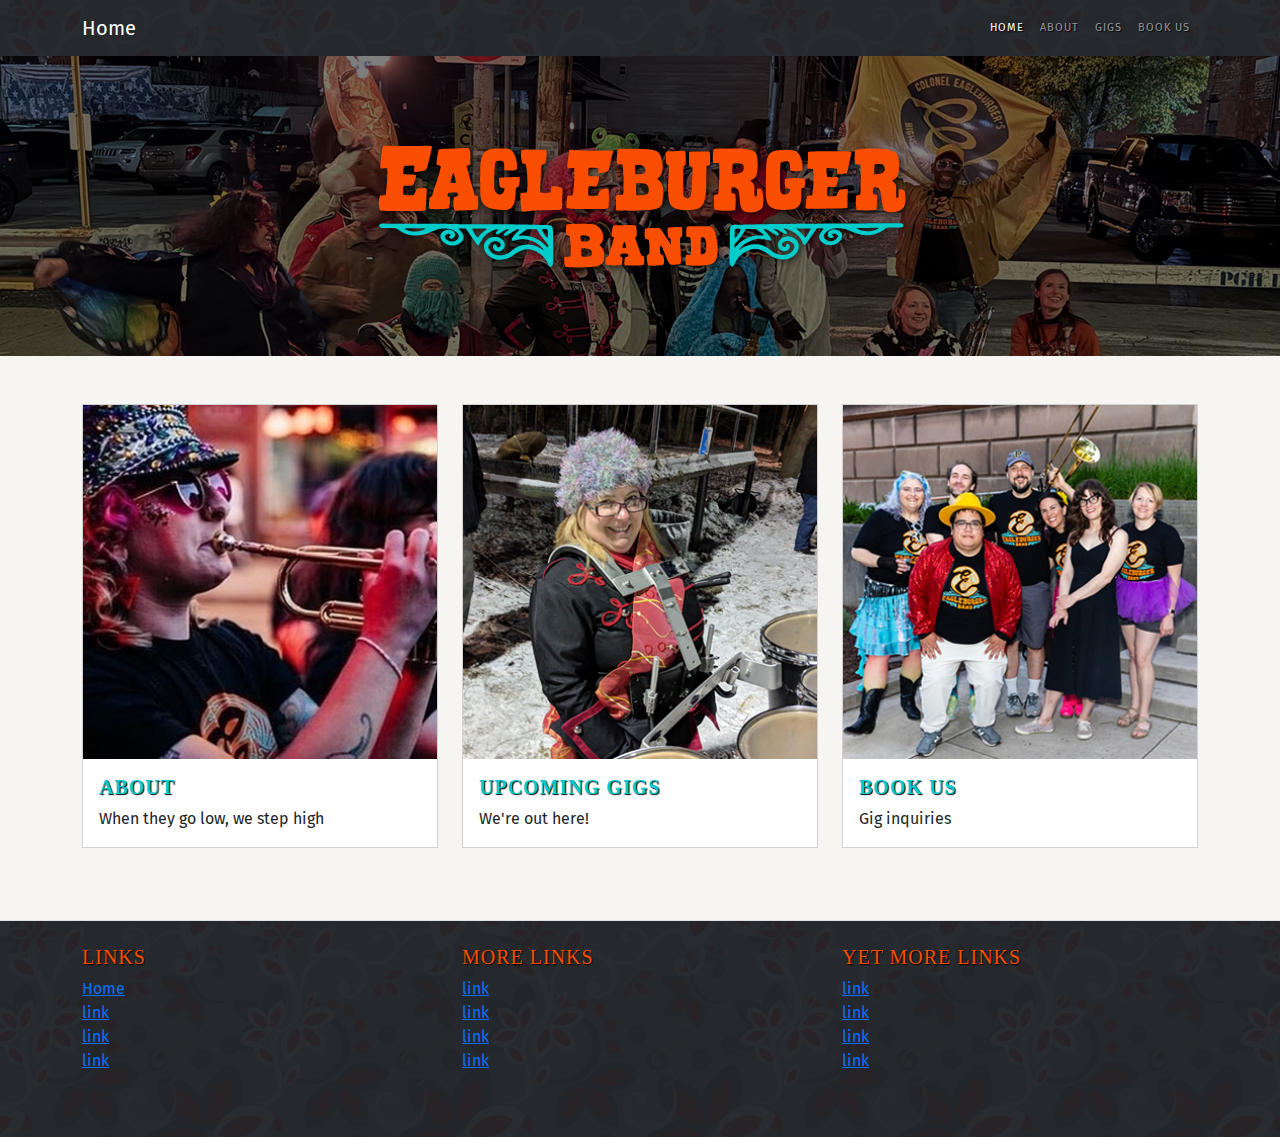
<file: index.html>
<!DOCTYPE html>
<html lang="en">

<head>
  <meta charset="UTF-8">
  <meta name="viewport" content="width=device-width, initial-scale=1.0">
  <meta http-equiv="X-UA-Compatible" content="ie=edge">
  <title>Eagleburger Band</title>
  <!-- Google Fonts -->
  <link href="https://fonts.googleapis.com/css2?family=Fira+Sans:wght@400;600&display=swap" rel="stylesheet">
  <!-- Bootstrap 5 CSS -->
  <link href="https://cdn.jsdelivr.net/npm/bootstrap@5.3.0-alpha3/dist/css/bootstrap.min.css" rel="stylesheet">
  <link href="./resources/css/custom.css" rel="stylesheet">
</head>

<body class="d-flex flex-column min-vh-100">

  <!-- Navigation Menu -->
  <nav class="navbar navbar-expand-lg navbar-dark bg-dark w-100">
    <div class="container">
      <a class="navbar-brand" href="/">Home</a>
      <button class="navbar-toggler" type="button" data-bs-toggle="collapse" data-bs-target="#navbarNav"
        aria-controls="navbarNav" aria-expanded="false" aria-label="Toggle navigation">
        <span class="navbar-toggler-icon"></span>
      </button>
      <div class="collapse navbar-collapse" id="navbarNav">
        <ul class="navbar-nav ms-auto">
          <li class="nav-item">
            <a class="nav-link active" aria-current="page" href="/">Home</a>
          </li>
          <li class="nav-item">
            <a class="nav-link" href="/about">About</a>
          </li>
          <li class="nav-item">
            <a class="nav-link" href="/gigs">Gigs</a>
          </li>
          <li class="nav-item">
            <a class="nav-link" href="/contact">Book us</a>
          </li>
        </ul>
      </div>
    </div>
  </nav>

  <!-- Hero Header -->
  <header class="hero-header d-flex justify-content-center align-items-center text-center">
    <div class="hero-overlay"></div>
    <div class="container hero-content">
      <img src="./resources/media/eb-banner-logo.png" class="img-fluid" alt="Drive">
      <!-- <h1 class="fw-light">HOME</h1> -->
    </div>
  </header>

  <main class="flex-grow-1">

  <!-- Tile Section -->
  <div class="container py-5">
    <div class="row">

      <!-- Tile 1 -->
      <div class="col-lg-4 col-md-6 mb-4">
        <a href="/about" class="tile-link no-underline">
          <div class="card h-100">
            <div class="card-img-hold"><img src="./resources/media/1.jpg" class="card-img-top img-fluid" alt="Gig-O"></div>
            <div class="card-body">
              <h5 class="card-title">About</h5>
              <p class="card-text">When they go low, we step high</p>
            </div>
          </div>
        </a>
      </div>

      <!-- Tile 2 -->
      <div class="col-lg-4 col-md-6 mb-4">
        <a href="/gigs" class="tile-link no-underline">
          <div class="card h-100">
            <div class="card-img-hold"><img src="./resources/media/2.jpg" class="card-img-top img-fluid" alt="TBD"></div>
            <div class="card-body">
              <h5 class="card-title">Upcoming Gigs</h5>
              <p class="card-text">We're out here!</p>
            </div>
          </div>
        </a>
      </div>
      

      <!-- Tile 3 -->
      <div class="col-lg-4 col-md-6 mb-4">
        <a href="https://drive.google.com/drive/folders/1yabde-sToHsAasEjUJP27m7emQNcpvBZ?usp=drive_link"
          target="_blank" class="tile-link no-underline">
          <div class="card h-100">
            <div class="card-img-hold"><img src="./resources/media/3.jpg" class="card-img-top img-fluid" alt="Drive"></div>
            <div class="card-body">
              <h5 class="card-title">Book us</h5>
              <p class="card-text"> Gig inquiries</p>
            </div>
          </div>
        </a>
      </div>



    </div>
  </div>
  </main>

  <footer class="mt-auto border-top py-4">
    <div class="container">
      <div class="row">
        <!-- Column 1 -->
        <div class="col-lg-4 col-md-6 mb-4">
          <h5>Links</h5>
          <ul class="list-unstyled">
            <li><a href="#">Home</a></li>
            <li><a href="#">link</a></li>
            <li><a href="#">link</a></li>
            <li><a href="#">link</a></li>
          </ul>
        </div>

        <!-- Column 2 -->
        <div class="col-lg-4 col-md-6 mb-4">
          <h5>More Links</h5>
          <ul class="list-unstyled">
            <li><a href="#">link</a></li>
            <li><a href="#">link</a></li>
            <li><a href="#">link</a></li>
            <li><a href="#">link</a></li>
          </ul>
        </div>

        <!-- Column 3 -->
        <div class="col-lg-4 col-md-6 mb-4">
          <h5>Yet More Links</h5>
          <ul class="list-unstyled">
            <li><a href="#">link</a></li>
            <li><a href="#">link</a></li>
            <li><a href="#">link</a></li>
            <li><a href="#">link</a></li>
          </ul>
        </div>
      </div>
    </div>
  </footer>

  <!-- Bootstrap 5 JS and dependencies -->
  <script src="https://cdn.jsdelivr.net/npm/bootstrap@5.3.0-alpha3/dist/js/bootstrap.bundle.min.js"></script>
  
</body>

</html>
</file>
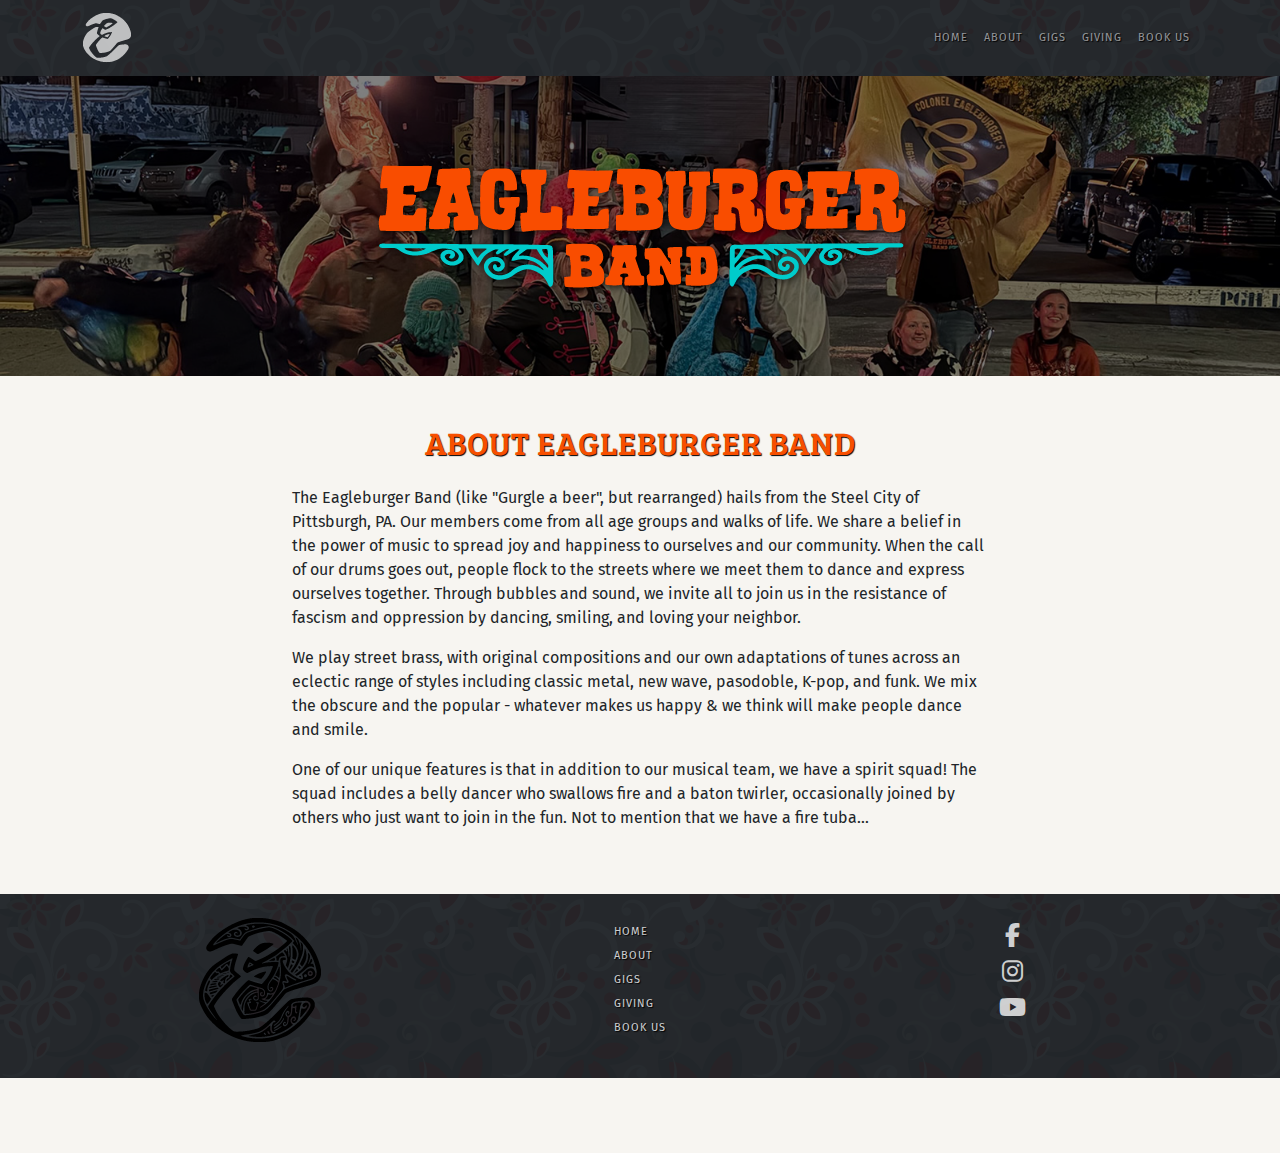
<file: about/index.html>
<!DOCTYPE html>
<html lang="en">

<head>
  <meta charset="UTF-8">
  <meta name="viewport" content="width=device-width, initial-scale=1.0">
  <meta http-equiv="X-UA-Compatible" content="ie=edge">
  <title>Eagleburger Band - About</title>

  <script src="/resources/js/utils.js" defer></script>

  <!-- Google Fonts -->
  <link rel="preconnect" href="https://fonts.googleapis.com">
  <link rel="preconnect" href="https://fonts.gstatic.com" crossorigin>
  <link href="https://fonts.googleapis.com/css2?family=Bree+Serif&family=Fira+Sans:ital,wght@0,100;0,200;0,300;0,400;0,500;0,600;0,700;0,800;0,900;1,100;1,200;1,300;1,400;1,500;1,600;1,700;1,800;1,900&display=swap" rel="stylesheet">
  
  <!-- Bootstrap CSS -->
  <link href="https://cdn.jsdelivr.net/npm/bootstrap@5.3.3/dist/css/bootstrap.min.css" rel="stylesheet">
  <!-- Font Awesome -->
  <link rel="stylesheet" href="https://cdnjs.cloudflare.com/ajax/libs/font-awesome/6.5.0/css/all.min.css">

  <link href="/resources/css/custom.css" rel="stylesheet">

  <link rel="apple-touch-icon" sizes="180x180" href="/apple-touch-icon.png">
  <link rel="icon" type="image/png" sizes="32x32" href="/favicon-32x32.png">
  <link rel="icon" type="image/png" sizes="16x16" href="/favicon-16x16.png">
  <link rel="manifest" href="/site.webmanifest">
</head>

<body class="d-flex flex-column min-vh-100">

  <!-- Navigation Menu -->
  <nav class="navbar navbar-expand-lg navbar-dark bg-dark w-100">
    <div class="container">
      <a class="navbar-brand" href="/"><img src="/resources/media/header-e-white.png" alt="Eagleburger Band" width="50" height="50" class="img-fluid  header-logo-button"></a>
      <button class="navbar-toggler" type="button" data-bs-toggle="collapse" data-bs-target="#navbarNav"
        aria-controls="navbarNav" aria-expanded="false" aria-label="Toggle navigation">
        <span class="navbar-toggler-icon"></span>
      </button>
      <div class="collapse navbar-collapse" id="navbarNav">
        <ul class="navbar-nav ms-auto">
          <li class="nav-item">
            <a class="nav-link" aria-current="page" href="/">Home</a>
          </li>
          <li class="nav-item">
            <a class="nav-link" href="/about">About</a>
          </li>
          <li class="nav-item">
            <a class="nav-link" href="/gigs">Gigs</a>
          </li>
          <li class="nav-item">
            <a class="nav-link" href="/giving">Giving</a>
          </li>
          <li class="nav-item">
            <a class="nav-link" href="/contact">Book us</a>
          </li>
        </ul>
      </div>
    </div>
  </nav>

  <!-- Hero Header -->
  <header class="hero-header d-flex justify-content-center align-items-center text-center">
    <div class="hero-overlay"></div>
    <div class="container hero-content">
      <img src="../resources/media/eb-banner-logo.png" class="img-fluid" alt="FIRE!!">
    </div>
  </header>

  <main class="flex-grow-1">

    <!-- Tile Section -->
    <div class="container py-5">
      <div class="row">
        <h2 class="mb-4 text-center">About Eagleburger Band</h2>
        <section class="text-block-720">
          <p>
            The Eagleburger Band (like "Gurgle a beer", but rearranged) hails from the Steel City of Pittsburgh, PA. Our
            members come from all age groups and walks of life. We share a belief in the power of music to spread joy
            and happiness to ourselves and our community. When the call of our drums goes out, people flock to the
            streets where we meet them to dance and express ourselves together. Through bubbles and sound, we invite all
            to join us in the resistance of fascism and oppression by dancing, smiling, and loving your neighbor.
          </p>
          <p>
            We play street brass, with original compositions and our own adaptations of tunes across an eclectic range
            of styles including classic metal, new wave, pasodoble, K-pop, and funk. We mix the obscure and the popular
            - whatever makes us happy & we think will make people dance and smile. </p>
          <p>
            One of our unique features is that in addition to our musical team, we have a spirit squad! The squad
            includes a belly dancer who swallows fire and a baton twirler, occasionally joined by others who just want
            to join in the fun. Not to mention that we have a fire tuba…
          </p>
        </section>

      </div>
    </div>

  </main>

  <!-- Footer -->
  <footer class="bg-dark text-white py-4">
    <div class="container">
      <div class="row align-items-start text-center text-lg-start">

        <!-- Logo -->
        <div class="col-lg-4 mb-3 mb-lg-0 d-flex flex-column align-items-center">
          <img src="/resources/media/footer-logo.png" alt="Eagleburger Band" class="img-fluid">
        </div>

        <!-- Links -->
        <div class="col-lg-4 mb-3 mb-lg-0 d-flex flex-column align-items-center">
          <ul class="list-unstyled">
            <li><a href="/" class="footer-link">Home</a></li>
            <li><a href="/about" class="footer-link">About</a></li>
            <li><a href="/gigs" class="footer-link">Gigs</a></li>
            <li><a href="/giving" class="footer-link">Giving</a></li>
            <li><a href="/contact" class="footer-link">Book Us</a></li>
          </ul>
        </div>

        <!-- Social Icons -->
        <div class="col-lg-4 d-flex flex-column align-items-center">
          <a href="https://www.facebook.com/col.eagleburger" target="_blank" class="social-icon"><i class="fab fa-facebook-f"></i></a>
          <a href="https://www.instagram.com/eagleburgerband" target="_blank" class="social-icon"><i class="fab fa-instagram"></i></a>
          <a href="https://www.youtube.com/@EagleburgerBand" target="_blank" class="social-icon"><i class="fab fa-youtube"></i></a>
        </div>

      </div>
    </div>
  </footer>

  <!-- Bootstrap 5 JS and dependencies -->
  <script src="https://cdn.jsdelivr.net/npm/bootstrap@5.3.0-alpha3/dist/js/bootstrap.bundle.min.js"></script>

</body>

</html>
</file>
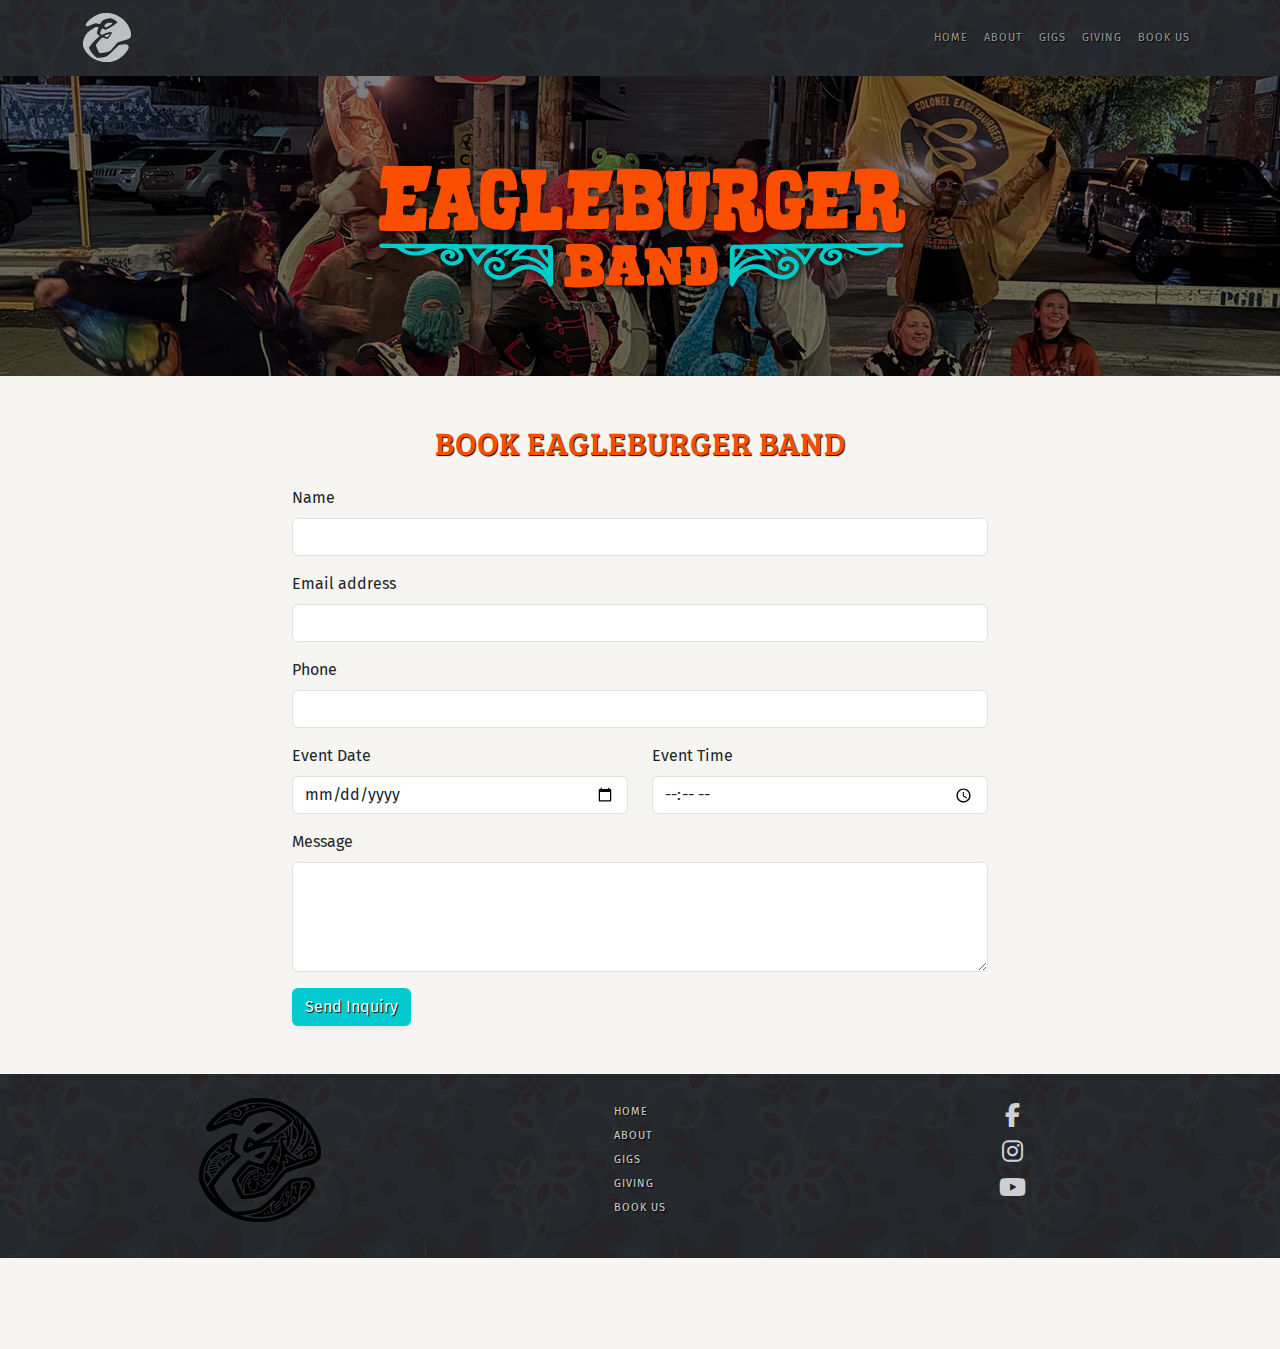
<file: contact/index.html>
<!DOCTYPE html>
<html lang="en">

<head>
  <meta charset="UTF-8">
  <meta name="viewport" content="width=device-width, initial-scale=1.0">
  <meta http-equiv="X-UA-Compatible" content="ie=edge">
  <title>Eagleburger Band - Book us</title>

  <script src="/resources/js/utils.js" defer></script>

  <!-- Google Fonts -->
  <link rel="preconnect" href="https://fonts.googleapis.com">
  <link rel="preconnect" href="https://fonts.gstatic.com" crossorigin>
  <link
    href="https://fonts.googleapis.com/css2?family=Bree+Serif&family=Fira+Sans:ital,wght@0,100;0,200;0,300;0,400;0,500;0,600;0,700;0,800;0,900;1,100;1,200;1,300;1,400;1,500;1,600;1,700;1,800;1,900&display=swap"
    rel="stylesheet">
  <!-- Bootstrap CSS -->
  <link href="https://cdn.jsdelivr.net/npm/bootstrap@5.3.3/dist/css/bootstrap.min.css" rel="stylesheet">
  <!-- Font Awesome -->
  <link rel="stylesheet" href="https://cdnjs.cloudflare.com/ajax/libs/font-awesome/6.5.0/css/all.min.css">

  <link href="/resources/css/custom.css" rel="stylesheet">

  <link rel="apple-touch-icon" sizes="180x180" href="/apple-touch-icon.png">
  <link rel="icon" type="image/png" sizes="32x32" href="/favicon-32x32.png">
  <link rel="icon" type="image/png" sizes="16x16" href="/favicon-16x16.png">
  <link rel="manifest" href="/site.webmanifest">
</head>

<body class="d-flex flex-column min-vh-100">

  <!-- Navigation Menu -->

  <nav class="navbar navbar-expand-lg navbar-dark bg-dark w-100">
    <div class="container">
      <a class="navbar-brand" href="/"><img src="/resources/media/header-e-white.png" alt="Eagleburger Band" width="50"
          height="50" class="img-fluid header-logo-button"></a>
      <button class="navbar-toggler" type="button" data-bs-toggle="collapse" data-bs-target="#navbarNav"
        aria-controls="navbarNav" aria-expanded="false" aria-label="Toggle navigation">
        <span class="navbar-toggler-icon"></span>
      </button>
      <div class="collapse navbar-collapse" id="navbarNav">
        <ul class="navbar-nav ms-auto">
          <li class="nav-item">
            <a class="nav-link" aria-current="page" href="/">Home</a>
          </li>
          <li class="nav-item">
            <a class="nav-link" href="/about">About</a>
          </li>
          <li class="nav-item">
            <a class="nav-link" href="/gigs">Gigs</a>
          </li>
          <li class="nav-item">
            <a class="nav-link" href="/giving">Giving</a>
          </li>
          <li class="nav-item">
            <a class="nav-link" href="/contact">Book us</a>
          </li>
        </ul>
      </div>
    </div>
  </nav>

  <!-- Hero Header -->
  <header class="hero-header d-flex justify-content-center align-items-center text-center">
    <div class="hero-overlay"></div>
    <div class="container hero-content">
      <img src="../resources/media/eb-banner-logo.png" class="img-fluid" alt="FIRE!!">
      <!-- <h1 class="fw-light">ABOUT</h1> -->
    </div>
  </header>

  <main class="flex-grow-1">

    <div class="container py-5">
      <div class="row">
        <h2 class="mb-4 text-center">Book Eagleburger Band</h2>
        <section class="text-block-720">

          <form action="https://formsubmit.co/52e937718d2e1dd38802f33b49820519" method="POST" class="needs-validation"
            novalidate>

            <!-- Hidden Formsubmit settings -->
            <input type="hidden" name="_captcha" value="true">
            <input type="hidden" name="_next" value="https://eagleburgerband.com/contact/thank-you.html">
            <input type="hidden" name="_template" value="box">

            <div class="mb-3">
              <label for="name" class="form-label">Name</label>
              <input type="text" class="form-control" name="name" id="name" required>
              <div class="invalid-feedback">Please enter your name.</div>
            </div>

            <div class="mb-3">
              <label for="email" class="form-label">Email address</label>
              <input type="email" class="form-control" name="email" id="email" required>
              <div class="invalid-feedback">Please enter a valid email.</div>
            </div>

            <div class="mb-3">
              <label for="phone" class="form-label">Phone</label>
              <input type="tel" class="form-control" name="phone" id="phone" required>
              <div class="invalid-feedback">Please enter your phone number.</div>
            </div>

            <div class="row mb-3">
              <div class="col-md-6">
                <label for="date" class="form-label">Event Date</label>
                <input type="date" class="form-control" name="date" id="date" required>
                <div class="invalid-feedback">Please choose a date.</div>
              </div>
              <div class="col-md-6">
                <label for="time" class="form-label">Event Time</label>
                <input type="time" class="form-control" name="time" id="time" required>
                <div class="invalid-feedback">Please choose a time.</div>
              </div>
            </div>

            <div class="mb-3">
              <label for="message" class="form-label">Message</label>
              <textarea class="form-control" name="message" id="message" rows="4" required></textarea>
              <div class="invalid-feedback">Please enter a message.</div>
            </div>


            <button type="submit" class="btn btn-custom shadow-sm">Send Inquiry</button>
          </form>
        </section>

      </div>
    </div>

    <!-- Bootstrap JS + Validation Script -->
    <script>
      (() => {
        const forms = document.querySelectorAll('.needs-validation');
        Array.from(forms).forEach(form =>
          form.addEventListener('submit', event => {
            if (!form.checkValidity()) {
              event.preventDefault();
              event.stopPropagation();
            }
            form.classList.add('was-validated');
          }, false)
        );
      })();
    </script>

  </main>

  <!-- Footer -->
  <footer class="bg-dark text-white py-4">
    <div class="container">
      <div class="row align-items-start text-center text-lg-start">

        <!-- Logo -->
        <div class="col-lg-4 mb-3 mb-lg-0 d-flex flex-column align-items-center">
          <img src="/resources/media/footer-logo.png" alt="Eagleburger Band" class="img-fluid">
        </div>

        <!-- Links -->
        <div class="col-lg-4 mb-3 mb-lg-0 d-flex flex-column align-items-center">
          <ul class="list-unstyled">
            <li><a href="/" class="footer-link">Home</a></li>
            <li><a href="/about" class="footer-link">About</a></li>
            <li><a href="/gigs" class="footer-link">Gigs</a></li>
            <li><a href="/giving" class="footer-link">Giving</a></li>
            <li><a href="/contact" class="footer-link">Book Us</a></li>
          </ul>
        </div>

        <!-- Social Icons -->
        <div class="col-lg-4 d-flex flex-column align-items-center">
          <a href="https://www.facebook.com/col.eagleburger" target="_blank" class="social-icon"><i
              class="fab fa-facebook-f"></i></a>
          <a href="https://www.instagram.com/eagleburgerband" target="_blank" class="social-icon"><i
              class="fab fa-instagram"></i></a>
          <a href="https://www.youtube.com/@EagleburgerBand" target="_blank" class="social-icon"><i
              class="fab fa-youtube"></i></a>
        </div>

      </div>
    </div>
  </footer>

  <!-- Bootstrap 5 JS and dependencies -->
  <script src="https://cdn.jsdelivr.net/npm/bootstrap@5.3.0-alpha3/dist/js/bootstrap.bundle.min.js"></script>


</body>

</html>
</file>
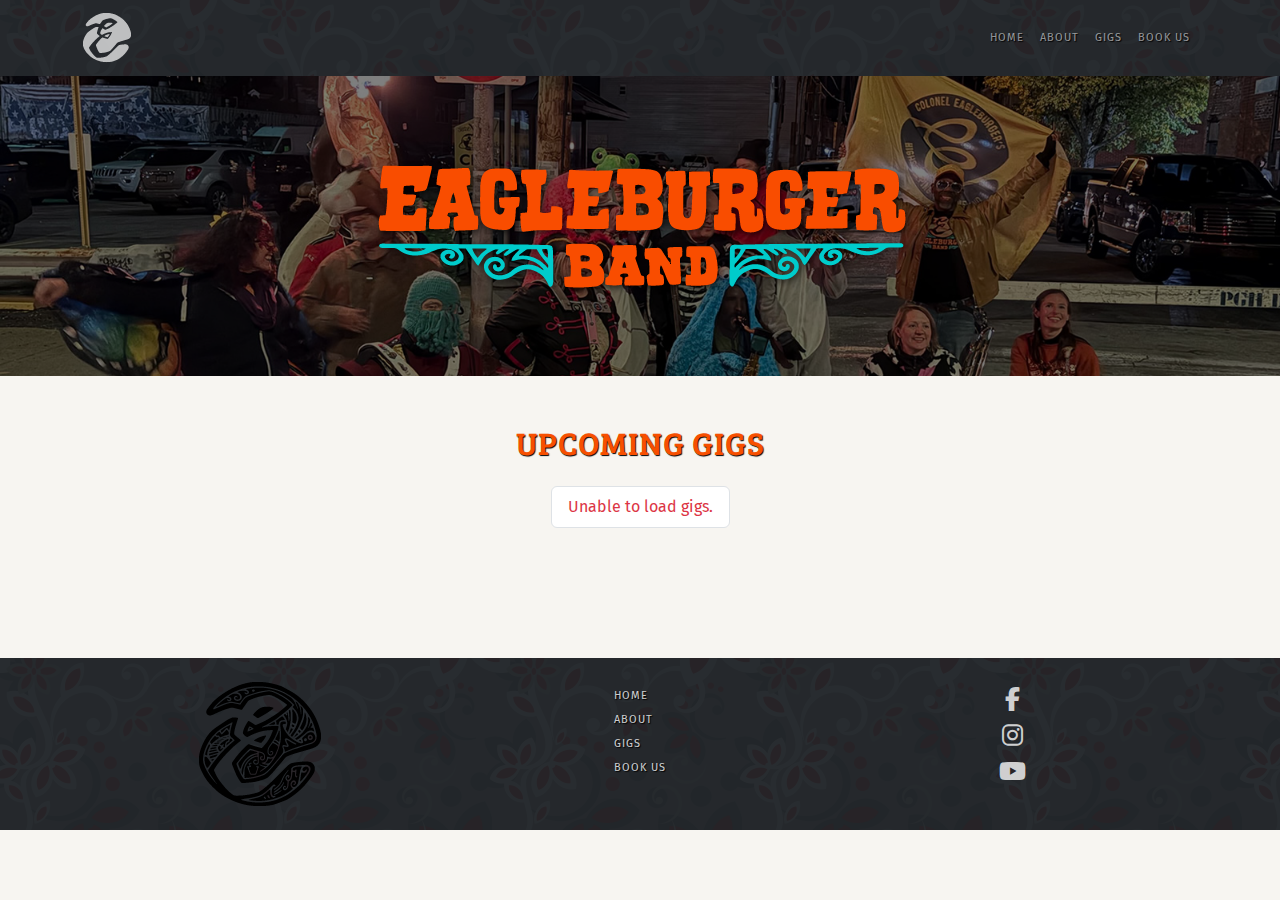
<file: gigs/index.html>
<!DOCTYPE html>
<html lang="en">

<head>
  <meta charset="UTF-8">
  <meta name="viewport" content="width=device-width, initial-scale=1.0">
  <meta http-equiv="X-UA-Compatible" content="ie=edge">
  <title>Eagleburger Band - Upcoming gigs</title>

  <script src="/resources/js/utils.js" defer></script>
  <!-- Google Fonts -->
  <link rel="preconnect" href="https://fonts.googleapis.com">
  <link rel="preconnect" href="https://fonts.gstatic.com" crossorigin>
  <link
    href="https://fonts.googleapis.com/css2?family=Bree+Serif&family=Fira+Sans:ital,wght@0,100;0,200;0,300;0,400;0,500;0,600;0,700;0,800;0,900;1,100;1,200;1,300;1,400;1,500;1,600;1,700;1,800;1,900&display=swap"
    rel="stylesheet">
  <!-- Bootstrap CSS -->
  <link href="https://cdn.jsdelivr.net/npm/bootstrap@5.3.3/dist/css/bootstrap.min.css" rel="stylesheet">
  <!-- Font Awesome -->
  <link rel="stylesheet" href="https://cdnjs.cloudflare.com/ajax/libs/font-awesome/6.5.0/css/all.min.css">
  <!-- Google material icons for map pin -->
  <link rel="stylesheet" href="https://fonts.googleapis.com/css2?family=Material+Symbols+Outlined:opsz,wght,FILL,GRAD@24,400,0,0" />

  <link href="/resources/css/custom.css" rel="stylesheet">

  <link rel="apple-touch-icon" sizes="180x180" href="/apple-touch-icon.png">
  <link rel="icon" type="image/png" sizes="32x32" href="/favicon-32x32.png">
  <link rel="icon" type="image/png" sizes="16x16" href="/favicon-16x16.png">
  <link rel="manifest" href="/site.webmanifest">
</head>

<body class="d-flex flex-column min-vh-100">

  <!-- Navigation Menu -->
  <nav class="navbar navbar-expand-lg navbar-dark bg-dark w-100">
    <div class="container">
      <a class="navbar-brand" href="/"><img src="/resources/media/header-e-white.png" alt="Eagleburger Band" width="50"
          height="50" class="img-fluid header-logo-button"></a>
      <button class="navbar-toggler" type="button" data-bs-toggle="collapse" data-bs-target="#navbarNav"
        aria-controls="navbarNav" aria-expanded="false" aria-label="Toggle navigation">
        <span class="navbar-toggler-icon"></span>
      </button>
      <div class="collapse navbar-collapse" id="navbarNav">
        <ul class="navbar-nav ms-auto">
          <li class="nav-item">
            <a class="nav-link" aria-current="page" href="/">Home</a>
          </li>
          <li class="nav-item">
            <a class="nav-link" href="/about">About</a>
          </li>
          <li class="nav-item">
            <a class="nav-link" href="/gigs">Gigs</a>
          </li>
          <li class="nav-item">
            <a class="nav-link" href="/contact">Book us</a>
          </li>
        </ul>
      </div>
    </div>
  </nav>

  <!-- Hero Header -->
  <header class="hero-header d-flex justify-content-center align-items-center text-center">
    <div class="hero-overlay"></div>
    <div class="container hero-content">
      <img src="../resources/media/eb-banner-logo.png" class="img-fluid" alt="FIRE!!">
      <!-- <h1 class="fw-light">ABOUT</h1> -->
    </div>
  </header>

  <main class="flex-grow-1">

    <div class="container py-5">
      <h2 class="mb-4 text-center">Upcoming Gigs</h2>

      <ul class="list-group gig-list">
        <ul id="gigList" class="list-group gig-list"></ul>

        <script type="module">
          import { loadGigs } from '/resources/js/gigLoader.js';

          document.addEventListener("DOMContentLoaded", () => {
            loadGigs(
              'https://www.gig-o-matic.com/band/calfeed/e614ea71-a66c-4687-a3fa-499689cd29db',
              'gigList'
            );
          });
        </script>

      </ul>
    </div>

  </main>

  <!-- Footer -->
  <footer class="bg-dark text-white py-4">
    <div class="container">
      <div class="row align-items-start text-center text-lg-start">

        <!-- Logo -->
        <div class="col-lg-4 mb-3 mb-lg-0 d-flex flex-column align-items-center">
          <img src="/resources/media/footer-logo.png" alt="Eagleburger Band" class="img-fluid">
        </div>

        <!-- Links -->
        <div class="col-lg-4 mb-3 mb-lg-0 d-flex flex-column align-items-center">
          <ul class="list-unstyled">
            <li><a href="/" class="footer-link">Home</a></li>
            <li><a href="/about" class="footer-link">About</a></li>
            <li><a href="/gigs" class="footer-link">Gigs</a></li>
            <li><a href="/contact" class="footer-link">Book Us</a></li>
          </ul>
        </div>

        <!-- Social Icons -->
        <div class="col-lg-4 d-flex flex-column align-items-center">
          <a href="https://www.facebook.com/col.eagleburger" target="_blank" class="social-icon"><i
              class="fab fa-facebook-f"></i></a>
          <a href="https://www.instagram.com/eagleburgerband" target="_blank" class="social-icon"><i
              class="fab fa-instagram"></i></a>
          <a href="https://www.youtube.com/@EagleburgerBand" target="_blank" class="social-icon"><i
              class="fab fa-youtube"></i></a>
        </div>

      </div>
    </div>
  </footer>

  <!-- Bootstrap 5 JS and dependencies -->
  <script src="https://cdn.jsdelivr.net/npm/bootstrap@5.3.0-alpha3/dist/js/bootstrap.bundle.min.js"></script>

</body>

</html>
</file>
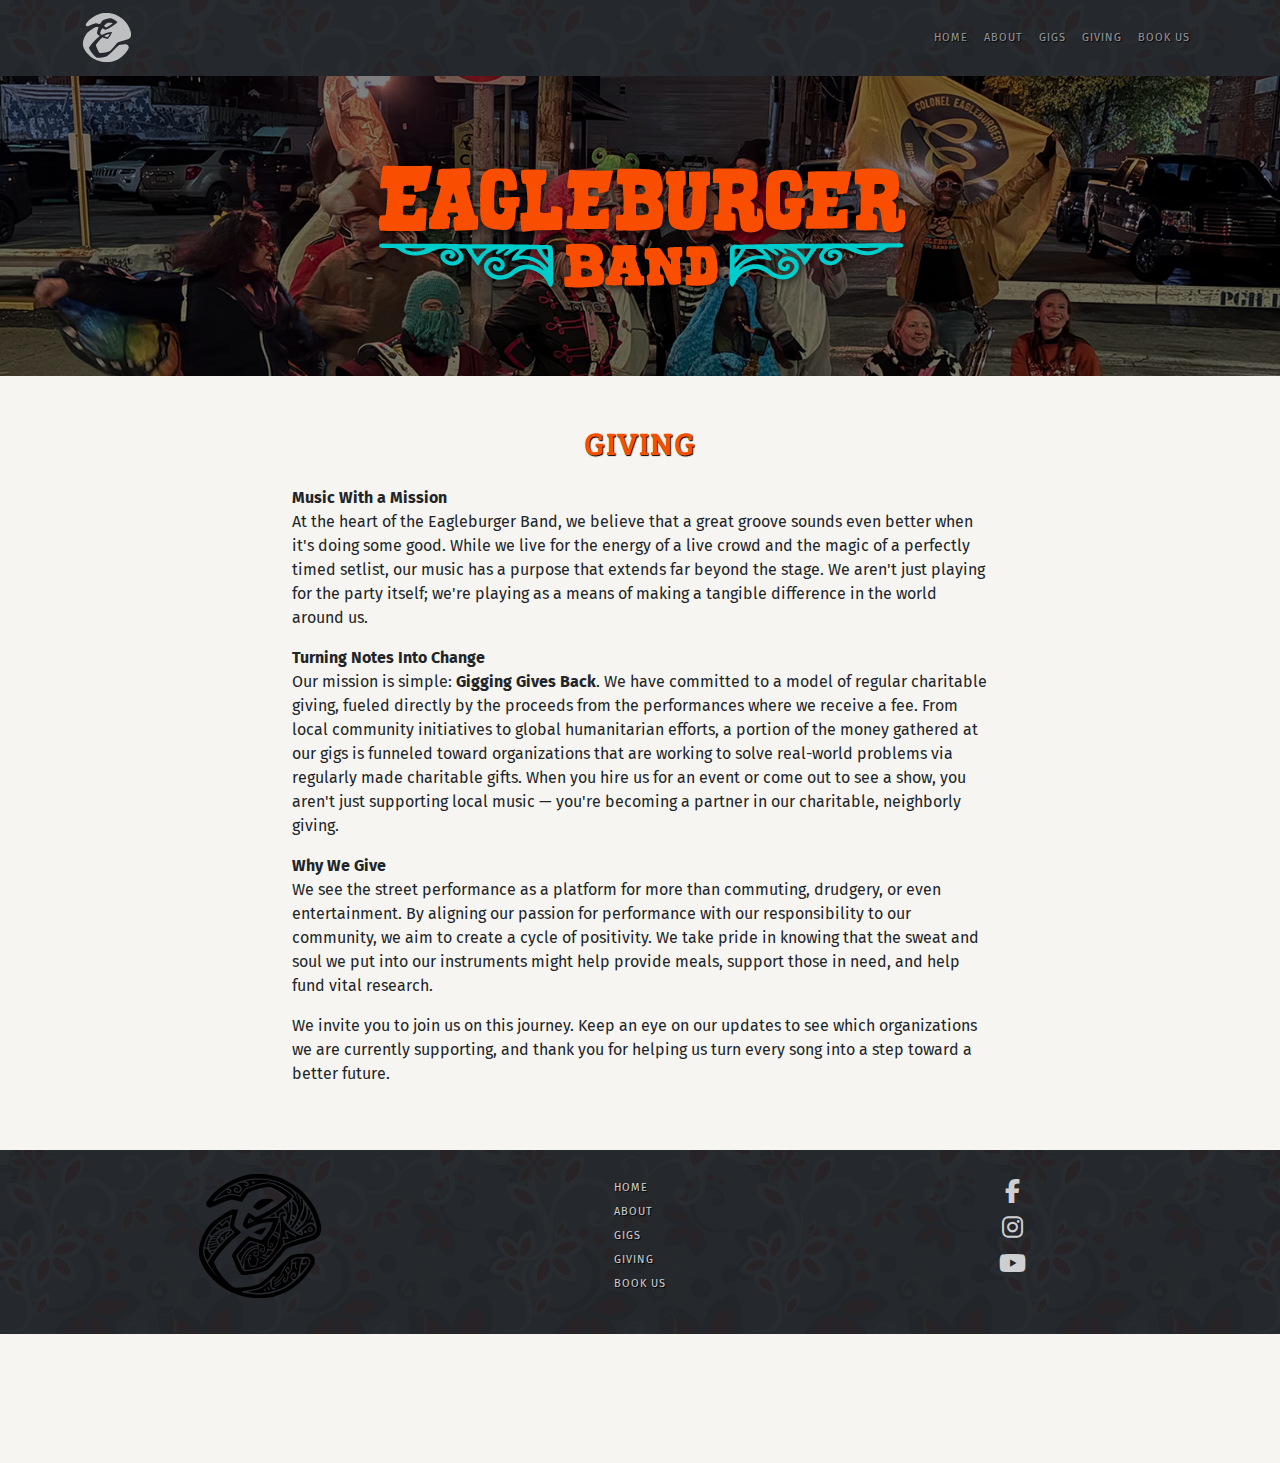
<file: giving/index.html>
<!DOCTYPE html>
<html lang="en">

<head>
  <meta charset="UTF-8">
  <meta name="viewport" content="width=device-width, initial-scale=1.0">
  <meta http-equiv="X-UA-Compatible" content="ie=edge">
  <title>Eagleburger Band - Giving</title>

  <script src="/resources/js/utils.js" defer></script>

  <!-- Google Fonts -->
  <link rel="preconnect" href="https://fonts.googleapis.com">
  <link rel="preconnect" href="https://fonts.gstatic.com" crossorigin>
  <link href="https://fonts.googleapis.com/css2?family=Bree+Serif&family=Fira+Sans:ital,wght@0,100;0,200;0,300;0,400;0,500;0,600;0,700;0,800;0,900;1,100;1,200;1,300;1,400;1,500;1,600;1,700;1,800;1,900&display=swap" rel="stylesheet">
  
  <!-- Bootstrap CSS -->
  <link href="https://cdn.jsdelivr.net/npm/bootstrap@5.3.3/dist/css/bootstrap.min.css" rel="stylesheet">
  <!-- Font Awesome -->
  <link rel="stylesheet" href="https://cdnjs.cloudflare.com/ajax/libs/font-awesome/6.5.0/css/all.min.css">

  <link href="/resources/css/custom.css" rel="stylesheet">

  <link rel="apple-touch-icon" sizes="180x180" href="/apple-touch-icon.png">
  <link rel="icon" type="image/png" sizes="32x32" href="/favicon-32x32.png">
  <link rel="icon" type="image/png" sizes="16x16" href="/favicon-16x16.png">
  <link rel="manifest" href="/site.webmanifest">
</head>

<body class="d-flex flex-column min-vh-100">

  <!-- Navigation Menu -->
  <nav class="navbar navbar-expand-lg navbar-dark bg-dark w-100">
    <div class="container">
      <a class="navbar-brand" href="/"><img src="/resources/media/header-e-white.png" alt="Eagleburger Band" width="50" height="50" class="img-fluid  header-logo-button"></a>
      <button class="navbar-toggler" type="button" data-bs-toggle="collapse" data-bs-target="#navbarNav"
        aria-controls="navbarNav" aria-expanded="false" aria-label="Toggle navigation">
        <span class="navbar-toggler-icon"></span>
      </button>
      <div class="collapse navbar-collapse" id="navbarNav">
        <ul class="navbar-nav ms-auto">
          <li class="nav-item">
            <a class="nav-link" aria-current="page" href="/">Home</a>
          </li>
          <li class="nav-item">
            <a class="nav-link" href="/about">About</a>
          </li>
          <li class="nav-item">
            <a class="nav-link" href="/gigs">Gigs</a>
          </li>
          <li class="nav-item">
            <a class="nav-link" href="/giving">Giving</a>
          </li>
          <li class="nav-item">
            <a class="nav-link" href="/contact">Book us</a>
          </li>
        </ul>
      </div>
    </div>
  </nav>

  <!-- Hero Header -->
  <header class="hero-header d-flex justify-content-center align-items-center text-center">
    <div class="hero-overlay"></div>
    <div class="container hero-content">
      <img src="../resources/media/eb-banner-logo.png" class="img-fluid" alt="FIRE!!">
    </div>
  </header>

  <main class="flex-grow-1">

    <!-- Tile Section -->
    <div class="container py-5">
      <div class="row">
        <h2 class="mb-4 text-center">Giving</h2>
        <section class="text-block-720">

          <b>Music With a Mission</b><br/>
          <p>At the heart of the Eagleburger Band, we believe that a great groove sounds even better when it's doing some good. While we live for the energy of a live crowd and the magic of a perfectly timed setlist, our music has a purpose that extends far beyond the stage. We aren't just playing for the party itself; we're playing as a means of making a tangible difference in the world around us.</p>

          <b>Turning Notes Into Change</b><br/>
          <p>Our mission is simple: <b>Gigging Gives Back</b>. We have committed to a model of regular charitable giving, fueled directly by the proceeds from the performances where we receive a fee. From local community initiatives to global humanitarian efforts, a portion of the money gathered at our gigs is funneled toward organizations that are working to solve real-world problems via regularly made charitable gifts. When you hire us for an event or come out to see a show, you aren't just supporting local music — you're becoming a partner in our charitable, neighborly giving.</p>

          <b>Why We Give</b><br/>
          <p>We see the street performance as a platform for more than commuting, drudgery, or even entertainment. By aligning our passion for performance with our responsibility to our community, we aim to create a cycle of positivity. We take pride in knowing that the sweat and soul we put into our instruments might help provide meals, support those in need, and help fund vital research.</p>

          <p>We invite you to join us on this journey. Keep an eye on our updates to see which organizations we are currently supporting, and thank you for helping us turn every song into a step toward a better future.</p>
        </section>

      </div>
    </div>

  </main>

  <!-- Footer -->
  <footer class="bg-dark text-white py-4">
    <div class="container">
      <div class="row align-items-start text-center text-lg-start">

        <!-- Logo -->
        <div class="col-lg-4 mb-3 mb-lg-0 d-flex flex-column align-items-center">
          <img src="/resources/media/footer-logo.png" alt="Eagleburger Band" class="img-fluid">
        </div>

        <!-- Links -->
        <div class="col-lg-4 mb-3 mb-lg-0 d-flex flex-column align-items-center">
          <ul class="list-unstyled">
            <li><a href="/" class="footer-link">Home</a></li>
            <li><a href="/about" class="footer-link">About</a></li>
            <li><a href="/gigs" class="footer-link">Gigs</a></li>
            <li><a href="/giving" class="footer-link">Giving</a></li>
            <li><a href="/contact" class="footer-link">Book Us</a></li>
          </ul>
        </div>

        <!-- Social Icons -->
        <div class="col-lg-4 d-flex flex-column align-items-center">
          <a href="https://www.facebook.com/col.eagleburger" target="_blank" class="social-icon"><i class="fab fa-facebook-f"></i></a>
          <a href="https://www.instagram.com/eagleburgerband" target="_blank" class="social-icon"><i class="fab fa-instagram"></i></a>
          <a href="https://www.youtube.com/@EagleburgerBand" target="_blank" class="social-icon"><i class="fab fa-youtube"></i></a>
        </div>

      </div>
    </div>
  </footer>

  <!-- Bootstrap 5 JS and dependencies -->
  <script src="https://cdn.jsdelivr.net/npm/bootstrap@5.3.0-alpha3/dist/js/bootstrap.bundle.min.js"></script>

</body>

</html>
</file>
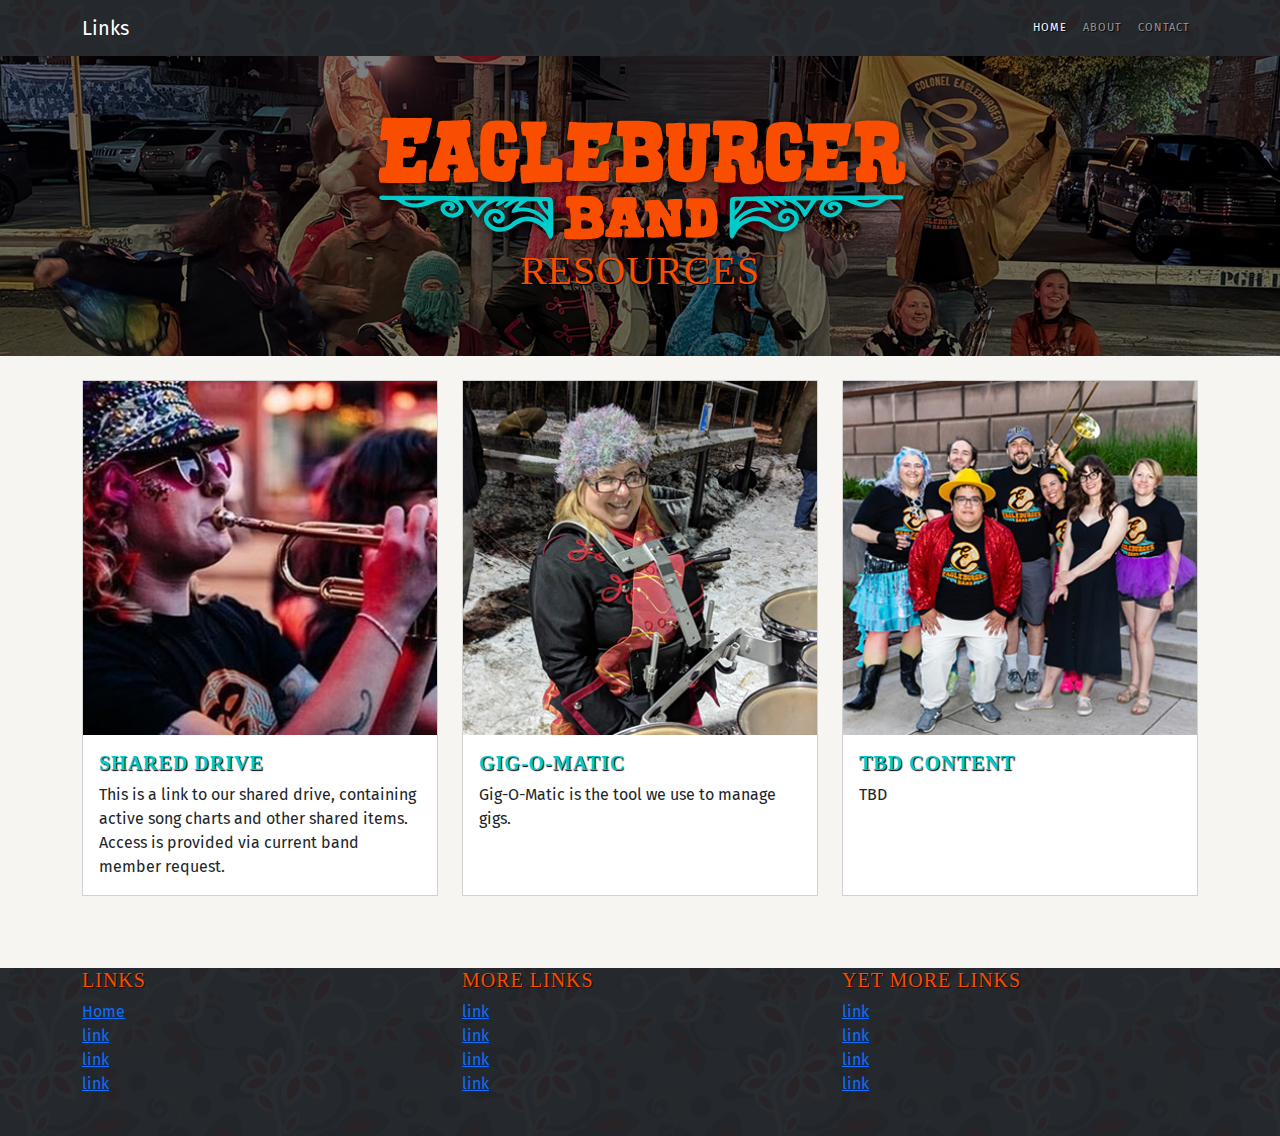
<file: resources.html>
<!DOCTYPE html>
<html lang="en">

<head>
  <meta charset="UTF-8">
  <meta name="viewport" content="width=device-width, initial-scale=1.0">
  <meta http-equiv="X-UA-Compatible" content="ie=edge">
  <title>Eagleburger Band - Resources</title>
  <!-- Google Fonts -->
  <link href="https://fonts.googleapis.com/css2?family=Fira+Sans:wght@400;600&display=swap" rel="stylesheet">
  <!-- Bootstrap 5 CSS -->
  <link href="https://cdn.jsdelivr.net/npm/bootstrap@5.3.0-alpha3/dist/css/bootstrap.min.css" rel="stylesheet">
  <link href="./resources/css/custom.css" rel="stylesheet">
</head>

<body>

  <!-- Navigation Menu -->
  <nav class="navbar navbar-expand-lg navbar-dark bg-dark w-100">
    <div class="container">
      <a class="navbar-brand" href="#">Links</a>
      <button class="navbar-toggler" type="button" data-bs-toggle="collapse" data-bs-target="#navbarNav"
        aria-controls="navbarNav" aria-expanded="false" aria-label="Toggle navigation">
        <span class="navbar-toggler-icon"></span>
      </button>
      <div class="collapse navbar-collapse" id="navbarNav">
        <ul class="navbar-nav ms-auto">
          <li class="nav-item">
            <a class="nav-link active" aria-current="page" href="#">Home</a>
          </li>
          <li class="nav-item">
            <a class="nav-link" href="#">About</a>
          </li>
          <li class="nav-item">
            <a class="nav-link" href="#">Contact</a>
          </li>
        </ul>
      </div>
    </div>
  </nav>

  <!-- Hero Header -->
  <header class="hero-header d-flex justify-content-center align-items-center text-center">
    <div class="hero-overlay"></div>
    <div class="container hero-content">
      <img src="./resources/media/eb-banner-logo.png" class="img-fluid" alt="Drive">
      <h1 class="fw-light">Resources</h1>
    </div>
  </header>



  <!-- Tile Section -->
  <div class="container mt-4">
    <div class="row">

      <!-- Tile 1 -->
      <div class="col-lg-4 col-md-6 mb-4">
        <a href="https://drive.google.com/drive/folders/1yabde-sToHsAasEjUJP27m7emQNcpvBZ?usp=drive_link"
          target="_blank" class="tile-link no-underline">
          <div class="card h-100">
            <div class="card-img-hold"><img src="./resources/media/1.jpg" class="card-img-top img-fluid" alt="Drive"></div>
            <div class="card-body">
              <h5 class="card-title">Shared Drive</h5>
              <p class="card-text">This is a link to our shared drive, containing active song charts and other shared
                items.
                Access is provided via current band member request.</p>
            </div>
          </div>
        </a>
      </div>

      <!-- Tile 2 -->
      <div class="col-lg-4 col-md-6 mb-4">
        <a href="https://www.gig-o-matic.com" target="_blank" class="tile-link no-underline">
          <div class="card h-100">
            <div class="card-img-hold"><img src="./resources/media/2.jpg" class="card-img-top img-fluid" alt="Gig-O"></div>
            <div class="card-body">
              <h5 class="card-title">Gig-O-Matic</h5>
              <p class="card-text">Gig-O-Matic is the tool we use to manage gigs.</p>
            </div>
          </div>
        </a>
      </div>

      <!-- Tile 3 -->
      <div class="col-lg-4 col-md-6 mb-4">
        <a href="#" target="_blank" class="tile-link no-underline">
          <div class="card h-100">
            <div class="card-img-hold"><img src="./resources/media/3.jpg" class="card-img-top img-fluid" alt="TBD"></div>
            <div class="card-body">
              <h5 class="card-title">TBD Content</h5>
              <p class="card-text">TBD</p>
            </div>
          </div>
        </a>
      </div>

    </div>
  </div>

  <footer class="mt-5">
    <div class="container">
      <div class="row">
        <!-- Column 1 -->
        <div class="col-lg-4 col-md-6 mb-4">
          <h5>Links</h5>
          <ul class="list-unstyled">
            <li><a href="#">Home</a></li>
            <li><a href="#">link</a></li>
            <li><a href="#">link</a></li>
            <li><a href="#">link</a></li>
          </ul>
        </div>

        <!-- Column 2 -->
        <div class="col-lg-4 col-md-6 mb-4">
          <h5>More Links</h5>
          <ul class="list-unstyled">
            <li><a href="#">link</a></li>
            <li><a href="#">link</a></li>
            <li><a href="#">link</a></li>
            <li><a href="#">link</a></li>
          </ul>
        </div>

        <!-- Column 3 -->
        <div class="col-lg-4 col-md-6 mb-4">
          <h5>Yet More Links</h5>
          <ul class="list-unstyled">
            <li><a href="#">link</a></li>
            <li><a href="#">link</a></li>
            <li><a href="#">link</a></li>
            <li><a href="#">link</a></li>
          </ul>
        </div>
      </div>
    </div>
  </footer>

  <!-- Bootstrap 5 JS and dependencies -->
  <script src="https://cdn.jsdelivr.net/npm/bootstrap@5.3.0-alpha3/dist/js/bootstrap.bundle.min.js"></script>
  
</body>

</html>
</file>
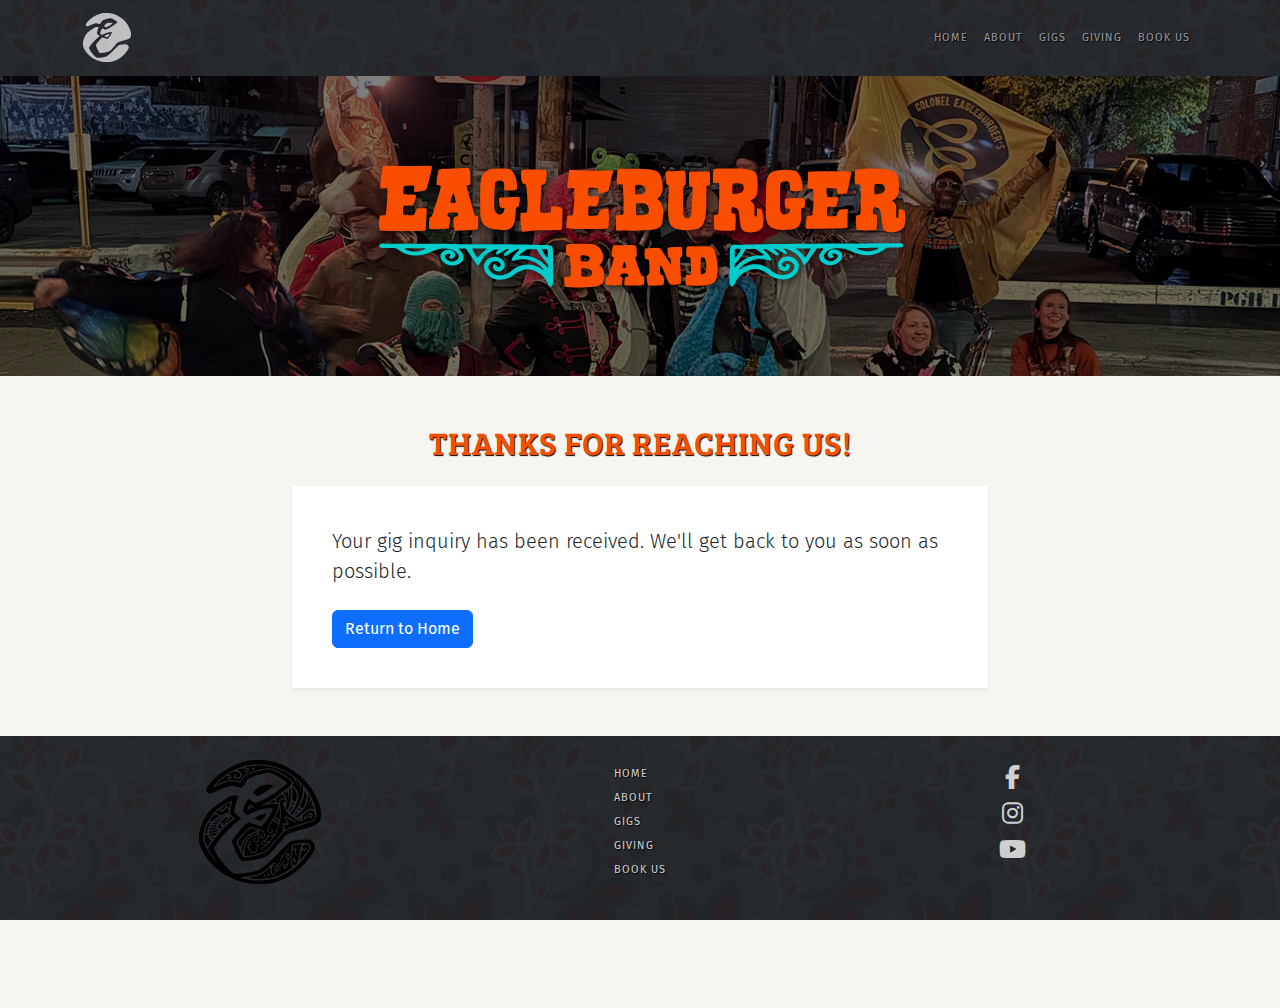
<file: contact/thank-you.html>
<!DOCTYPE html>
<html lang="en">

<head>
    <meta charset="UTF-8">
    <meta name="viewport" content="width=device-width, initial-scale=1.0">
    <meta http-equiv="X-UA-Compatible" content="ie=edge">
    <title>Eagleburger Band - Thanks</title>

    <script src="/resources/js/utils.js" defer></script>
    <!-- Google Fonts -->
    <link rel="preconnect" href="https://fonts.googleapis.com">
    <link rel="preconnect" href="https://fonts.gstatic.com" crossorigin>
    <link href="https://fonts.googleapis.com/css2?family=Bree+Serif&family=Fira+Sans:ital,wght@0,100;0,200;0,300;0,400;0,500;0,600;0,700;0,800;0,900;1,100;1,200;1,300;1,400;1,500;1,600;1,700;1,800;1,900&display=swap" rel="stylesheet">
    <!-- Bootstrap CSS -->
    <link href="https://cdn.jsdelivr.net/npm/bootstrap@5.3.3/dist/css/bootstrap.min.css" rel="stylesheet">
    <!-- Font Awesome -->
    <link rel="stylesheet" href="https://cdnjs.cloudflare.com/ajax/libs/font-awesome/6.5.0/css/all.min.css">

    <link href="/resources/css/custom.css" rel="stylesheet">

    <link rel="apple-touch-icon" sizes="180x180" href="/apple-touch-icon.png">
    <link rel="icon" type="image/png" sizes="32x32" href="/favicon-32x32.png">
    <link rel="icon" type="image/png" sizes="16x16" href="/favicon-16x16.png">
    <link rel="manifest" href="/site.webmanifest">

    <meta http-equiv="refresh" content="7;url=/">
</head>

<body class="d-flex flex-column min-vh-100">

    <!-- Navigation Menu -->
    <nav class="navbar navbar-expand-lg navbar-dark bg-dark w-100">
        <div class="container">
          <a class="navbar-brand" href="/"><img src="/resources/media/header-e-white.png" alt="Eagleburger Band" width="50" height="50" class="img-fluid header-logo-button"></a>
          <button class="navbar-toggler" type="button" data-bs-toggle="collapse" data-bs-target="#navbarNav"
            aria-controls="navbarNav" aria-expanded="false" aria-label="Toggle navigation">
            <span class="navbar-toggler-icon"></span>
          </button>
          <div class="collapse navbar-collapse" id="navbarNav">
            <ul class="navbar-nav ms-auto">
              <li class="nav-item">
                <a class="nav-link" aria-current="page" href="/">Home</a>
              </li>
              <li class="nav-item">
                <a class="nav-link" href="/about">About</a>
              </li>
              <li class="nav-item">
                <a class="nav-link" href="/gigs">Gigs</a>
              </li>
              <li class="nav-item">
                <a class="nav-link" href="/giving">Giving</a>
              </li>
              <li class="nav-item">
                <a class="nav-link" href="/contact">Book us</a>
              </li>
            </ul>
          </div>
        </div>
      </nav>

    <!-- Hero Header -->
    <header class="hero-header d-flex justify-content-center align-items-center text-center">
        <div class="hero-overlay"></div>
        <div class="container hero-content">
            <img src="../resources/media/eb-banner-logo.png" class="img-fluid" alt="FIRE!!">
            <!-- <h1 class="fw-light">ABOUT</h1> -->
        </div>
    </header>

    <main class="flex-grow-1">

        <div class="container py-5">
            <div class="row">
                <h2 class="mb-4 text-center">Thanks for reaching us!</h2>
                <section class="text-block-720">

                    <div class="card shadow-sm border-0 p-4">
                        <div class="card-body">
                            <p class="lead mb-4">Your gig inquiry has been received. We'll get back to you as soon as
                                possible.</p>
                            <a href="/" class="btn btn-primary">Return to Home</a>
                        </div>
                    </div>
                </section>

            </div>
        </div>



    </main>

    <!-- Footer -->
  <footer class="bg-dark text-white py-4">
    <div class="container">
      <div class="row align-items-start text-center text-lg-start">

        <!-- Logo -->
        <div class="col-lg-4 mb-3 mb-lg-0 d-flex flex-column align-items-center">
          <img src="/resources/media/footer-logo.png" alt="Eagleburger Band" class="img-fluid">
        </div>

        <!-- Links -->
        <div class="col-lg-4 mb-3 mb-lg-0 d-flex flex-column align-items-center">
          <ul class="list-unstyled">
            <li><a href="/" class="footer-link">Home</a></li>
            <li><a href="/about" class="footer-link">About</a></li>
            <li><a href="/gigs" class="footer-link">Gigs</a></li>
            <li><a href="/giving" class="footer-link">Giving</a></li>
            <li><a href="/contact" class="footer-link">Book Us</a></li>
          </ul>
        </div>

        <!-- Social Icons -->
        <div class="col-lg-4 d-flex flex-column align-items-center">
          <a href="https://www.facebook.com/col.eagleburger" target="_blank" class="social-icon"><i class="fab fa-facebook-f"></i></a>
          <a href="https://www.instagram.com/eagleburgerband" target="_blank" class="social-icon"><i class="fab fa-instagram"></i></a>
          <a href="https://www.youtube.com/@EagleburgerBand" target="_blank" class="social-icon"><i class="fab fa-youtube"></i></a>
        </div>

      </div>
    </div>
  </footer>

    <!-- Bootstrap 5 JS and dependencies -->
    <script src="https://cdn.jsdelivr.net/npm/bootstrap@5.3.0-alpha3/dist/js/bootstrap.bundle.min.js"></script>


</body>

</html>
</file>
<file: resources/css/custom.css>
body {
  background-color: #f7f5f1;
}

nav.navbar,
footer {
  background-image: url('../media/bg1.png');
}

.hero-header {
  background: url('../media/banner2.jpg') no-repeat center center;
  background-size: cover;
  height: 300px;
  position: relative;
}

.hero-overlay {
  position: absolute;
  top: 0;
  left: 0;
  right: 0;
  bottom: 0;
  background-color: rgba(0, 0, 0, 0.5);
  /* Darken the image for better text contrast */
}

.hero-content {
  position: relative;
  z-index: 2;
  color: white;
}

/* Footer styling */
.footer-link {
  color: rgba(255, 255, 255, 0.8);
  text-decoration: none;
  transition: color 0.3s ease;
  font-size: 11px;
  text-transform: uppercase;
  letter-spacing: 1px;
  text-shadow: black 1px 1px 1px;
}

.footer-link:hover {
  color: rgba(255, 255, 255, 1);
  transform: translateX(5px);
}

.header-logo-button {
  opacity: 0.7;
  transition: opacity 0.3s ease;
}

.header-logo-button:hover {
  opacity: 1;
}

.social-icon {
  color: rgba(255, 255, 255, 0.8);
  margin-right: 15px;
  font-size: 1.5rem;
  transition: color 0.3s ease, transform 0.3s ease;
}

.social-icon:hover {
  color: rgba(255, 255, 255, 1);
  transform: scale(1.2);
}

/* Zoom effect on image hover */
.card-img-top {
  transition: transform 0.3s ease-in-out, filter 0.3s ease-in-out;
  filter: grayscale(0);
}

.card:hover .card-img-top {
  transform: scale(1.1);
  /* Zoom in the image slightly */
  filter: grayscale(50%);
  /* Remove greyscale on hover */
}

.card-img-hold {
  overflow: hidden;
}

.card,
.card-img-top {
  border-radius: 0;
  /* Remove border-radius */
}

ul.list-group.gig-list {
  max-width: 720px;
  margin: auto;
}

ul.list-group .gig-title {
  font-size: 1.70rem;
  font-weight: 700;
  letter-spacing: 1px;
  color: #02cad0;
}

ul.list-group .gig-date, ul.list-group .gig-location {
  font-size: 0.95rem;
  color: #6c757d;
}

section.text-block-720 {
  max-width: 720px;
  margin: 0 auto;
}

/* Fonts */
body,
.card-text {
  font-family: 'Fira Sans', sans-serif;
  /* Apply Fira Sans for all text */
}

h5.card-title {
  font-weight: 700;
  color: #02cad0;
  text-shadow: black 1px 1px 1px;
  letter-spacing: 1px;
}

h1,
h2,
h3,
h4,
h5,
h6,
.display-1,
.display-2,
.display-3,
.display-4,
.display-5,
.display-6 {
  font-family: 'Bree Serif', serif;
  text-transform: uppercase;
  letter-spacing: 1px;
  text-shadow: black 1px 1px 1px;
  color: #f74f00;
}

body,
.card-text {
  font-weight: 400;
  /* Regular weight for body text */
}

.nav-item a.nav-link {
  font-size: 11px;
  text-transform: uppercase;
  letter-spacing: 1px;
  text-shadow: black 1px 1px 1px;
}

/* Utils */

.no-underline {
  text-decoration: none;
}

.was-validated .form-control:invalid {
  border-color: #dc3545;
}

.was-validated .form-control:valid {
  border-color: #28a745;
}

.simple-p-header{
  font-weight: 700;
  font-size: 1.25rem;
}

/* button styles */

.btn-custom {
  background-color: #02cad0;
  color: #fff;
  border: 1px solid transparent;
  transition: all 0.2s ease-in-out;
  text-shadow: black 1px 1px 1px;
}

.btn-custom:hover {
  background-color: #01b5ba;
  color: #fff;
}

.btn-custom:focus, .btn-custom.focus {
  outline: 0;
  box-shadow: 0 0 0 0.25rem rgba(2, 202, 208, 0.5);
}

.btn-custom:active, .btn-custom.active {
  background-color: #019fa4;
  border-color: #018d91;
  color: #fff;
}

.btn-custom.disabled, .btn-custom:disabled {
  background-color: #02cad0;
  opacity: 0.65;
  pointer-events: none;
}

.band-container {
    display: flex;
    gap: 40px;
    align-items: flex-start;
  }
  .text-block-left {
    flex: 2;
  }
  .sidebar-right {
    flex: 1;
    padding: 20px;
    background-color: #f9f9f9;
    border-radius: 8px;
    font-size: 0.9rem; /* Smaller text for sidebar */
  }
  .sidebar-right h3 {
    font-size: 1.1rem;
    margin-top: 0;
  }
  .sidebar-link-list {
    list-style: none;
    padding: 0;
  }
  .sidebar-link-list li {
    margin-bottom: 10px;
  }
  
  /* Responsive: Stacks columns on smaller screens */
  @media (max-width: 768px) {
    .band-container {
      flex-direction: column;
    }
  }
</file>
